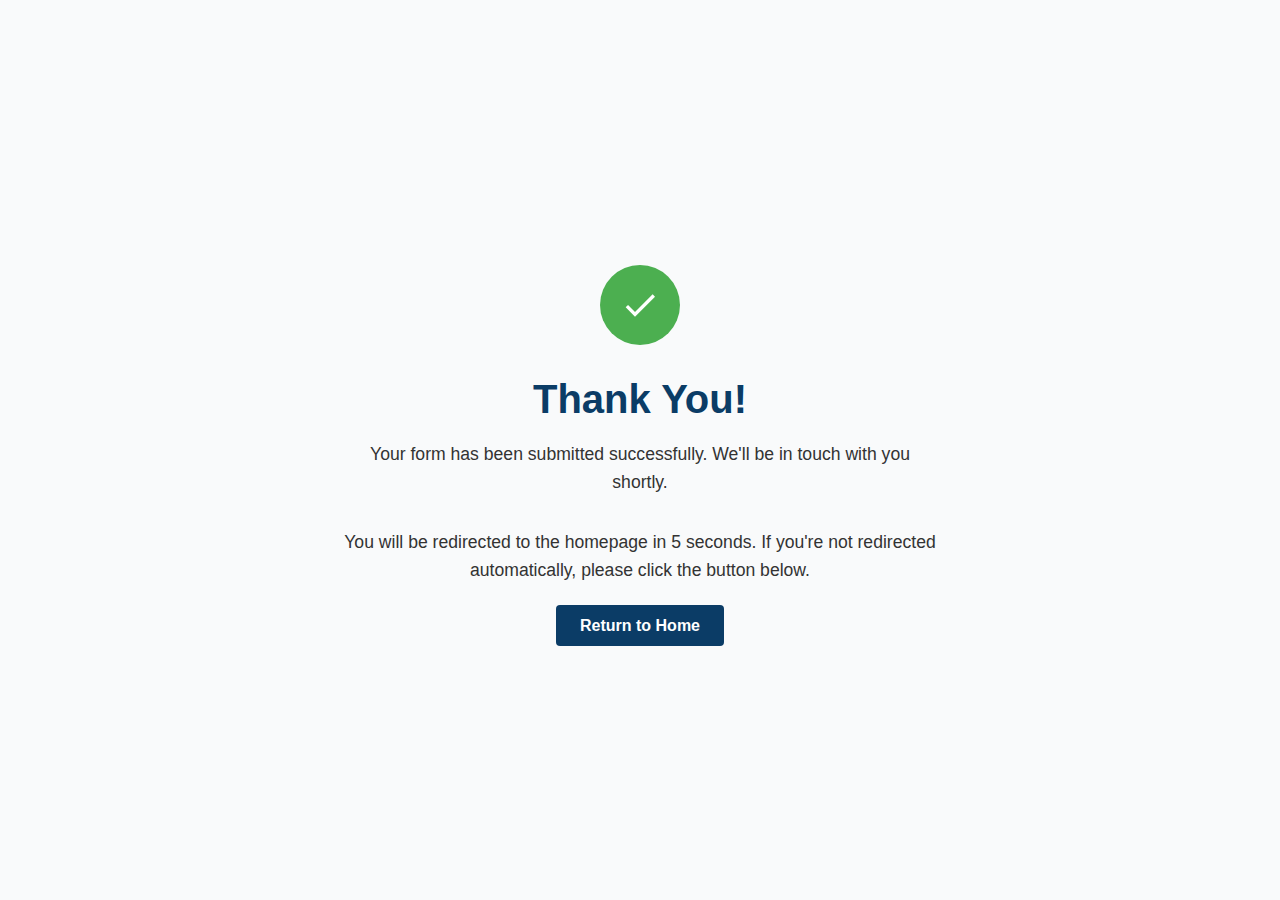
<file: public/success.html>
<!DOCTYPE html>
<html lang="en">
<head>
  <meta charset="UTF-8">
  <meta name="viewport" content="width=device-width, initial-scale=1.0">
  <meta http-equiv="refresh" content="5;url=/" />
  <title>Form Submitted | PurePoint Cleaning</title>
  <style>
    body {
      font-family: 'Inter', -apple-system, BlinkMacSystemFont, 'Segoe UI', Roboto, 'Helvetica Neue', Arial, sans-serif;
      color: #333;
      margin: 0;
      padding: 0;
      display: flex;
      flex-direction: column;
      justify-content: center;
      align-items: center;
      min-height: 100vh;
      text-align: center;
      background-color: #f9fafb;
    }
    .container {
      max-width: 600px;
      padding: 2rem;
      margin: 0 auto;
    }
    h1 {
      color: #0b3c66;
      font-size: 2.5rem;
      margin-bottom: 1rem;
    }
    p {
      margin-bottom: 2rem;
      font-size: 1.1rem;
      line-height: 1.6;
    }
    .success-icon {
      width: 80px;
      height: 80px;
      background-color: #4caf50;
      border-radius: 50%;
      display: flex;
      align-items: center;
      justify-content: center;
      margin: 0 auto 2rem;
    }
    .success-icon svg {
      width: 40px;
      height: 40px;
      fill: white;
    }
    .btn {
      background-color: #0b3c66;
      color: white;
      padding: 0.75rem 1.5rem;
      text-decoration: none;
      border-radius: 0.25rem;
      font-weight: 600;
      transition: background-color 0.3s;
    }
    .btn:hover {
      background-color: #092c4c;
    }
  </style>
</head>
<body>
  <div class="container">
    <div class="success-icon">
      <svg xmlns="http://www.w3.org/2000/svg" viewBox="0 0 24 24">
        <path d="M9 16.17L4.83 12l-1.42 1.41L9 19 21 7l-1.41-1.41L9 16.17z"></path>
      </svg>
    </div>
    <h1>Thank You!</h1>
    <p>Your form has been submitted successfully. We'll be in touch with you shortly.</p>
    <p>You will be redirected to the homepage in 5 seconds. If you're not redirected automatically, please click the button below.</p>
    <a href="/" class="btn">Return to Home</a>
  </div>
</body>
</html>
</file>
